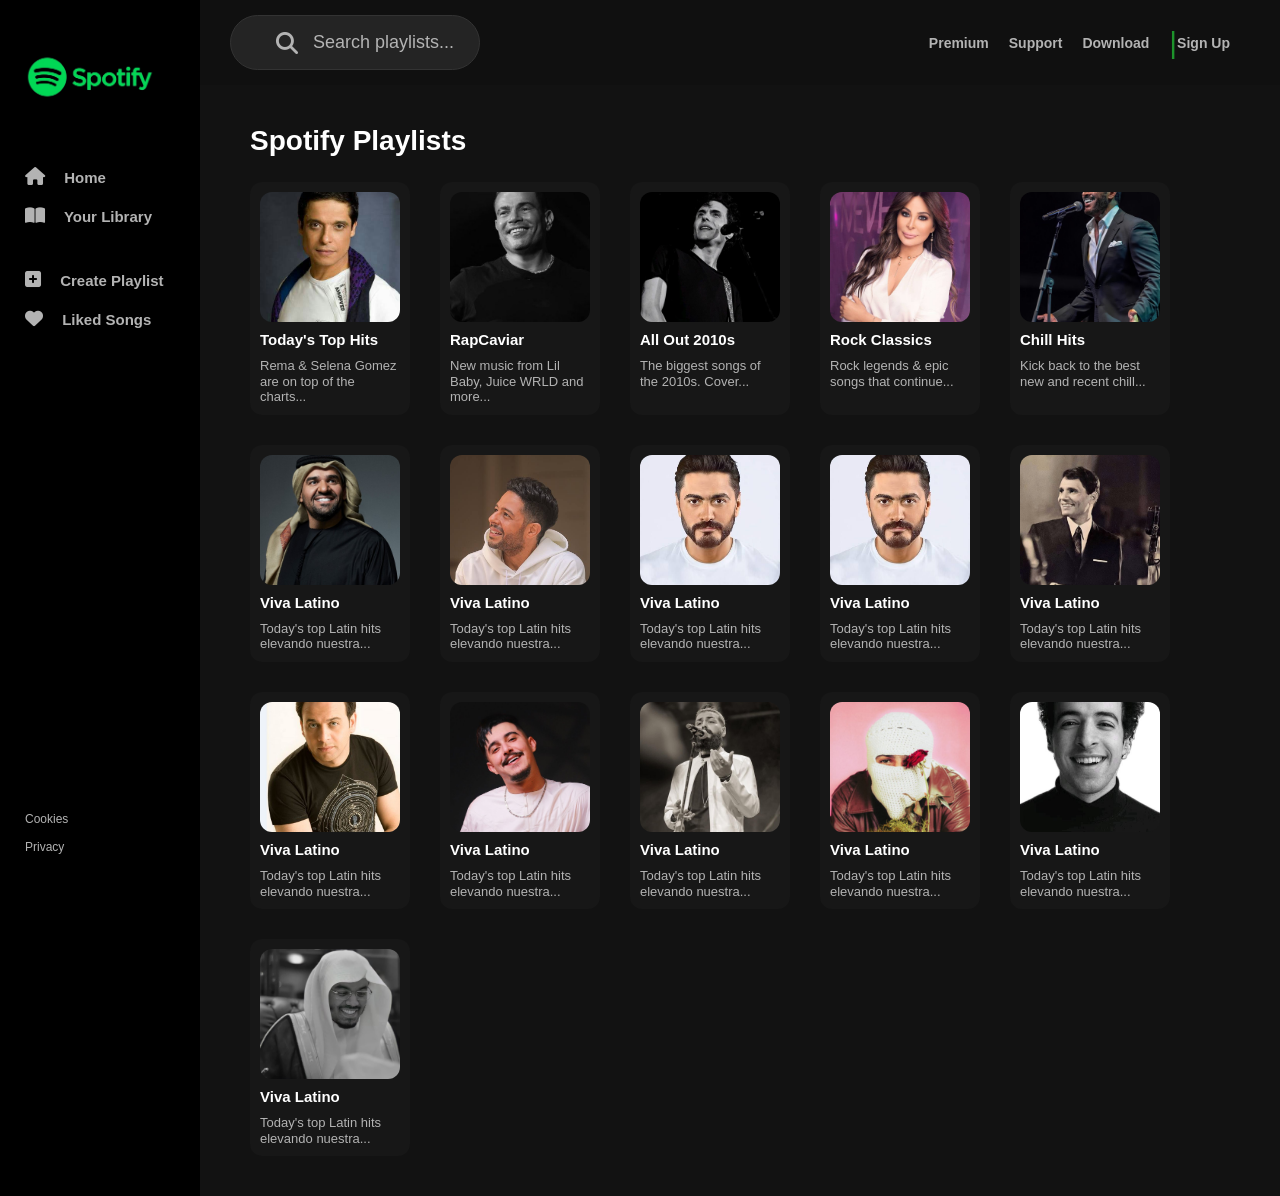
<file: index.html>
<!DOCTYPE html>
<html lang="en">
<head>
    <meta charset="UTF-8">
    <meta name="viewport" content="width=device-width, initial-scale=1.0">
    <title>Spotify</title>

    <link rel="stylesheet" href="style.css">

    <link rel="stylesheet" href="https://cdnjs.cloudflare.com/ajax/libs/font-awesome/6.5.2/css/all.min.css">
    <script src="scrip.js" defer></script>
</head>

<body>

     <!-- Menu Button -->
    <button class="menu-btn">
        <i class="fa-solid fa-bars"></i>
    </button>


    <!-- Sidebar -->
    <div class="sidebar">

        <!-- Logo -->
        <div class="logo">
            <a href="#">
                <img src="Images/logo.png" alt="Spotify Logo">
            </a>
        </div>
 
        <!-- Main Navigation -->
        <div class="navigation">
            <ul>
                <li>
                    <a href="#">
                        <i class="fa-solid fa-house"></i>
                        <span class="text">Home</span>
                    </a>
                </li>

            
                <li>
                    <a href="#">
                        <i class="fa-solid fa-book-open"></i>
                        <span class="text">Your Library</span>
                    </a>
                </li>
            </ul>
        </div>

        <!-- Playlist Navigation -->
        <div class="navigation">
            <ul>
                <li>
                    <a href="#">
                        <i class="fa-solid fa-square-plus"></i>
                        <span class="text">Create Playlist</span>
                    </a>
                </li>

                <li>
                    <a href="#">
                        <i class="fa-solid fa-heart"></i>
                        <span class="text">Liked Songs</span>
                    </a>
                </li>
            </ul>
        </div>

        <!-- Policies -->
        <div class="policies">
            <ul>
                <li>
                    <a href="#">Cookies</a>
                </li>

                <li>
                    <a href="#">Privacy</a>
                </li>
            </ul>
        </div>

    </div>

    <!-- Main Content -->
    <div class="main-container">



        <!-- Top Bar -->
        <div class="topbar">

         <div class="search-container">
    <div class="library-icon">  
    </div>
    <div class="divider"></div>
<i class="fa-solid fa-magnifying-glass search-icon"></i>
    <input
        type="text"
        id="searchInput"
        placeholder="Search playlists...">
</div>

   


            <div class="navbar">

                <ul>
                    <li>
                        <a href="premium.html">Premium</a>
                    </li>

                    <li>
                        <a href="#">Support</a>
                    </li>

                    <li>
                        <a href="#">Download</a>
                    </li>

                    <div class="divider">|</div>


                    <li>
                        <a href="signup.html">Sign Up</a>
                    </li>
                </ul>

                 
            </div>

        </div>


        <div class="spotify-playlists">

    <h2>Spotify Playlists</h2>
     <!-- بداية البلاي لسيت -->
    <div class="playlist-container">

        <!-- كل فنان منفصل -->
        <div class="playlist-card">
            
            <img src="Images/p1.jfif" alt="">
            <i class="fa-solid fa-play"></i>
            <h4>Today's Top Hits</h4>
            <p>Rema & Selena Gomez are on top of the charts...</p>
        </div>

        <div class="playlist-card">
            <img src="Images/p2.jfif" alt="">
            <i class="fa-solid fa-play"></i>
            <h4>RapCaviar</h4>
            <p>New music from Lil Baby, Juice WRLD and more...</p>
        </div>

        <div class="playlist-card">
            <img src="Images/p3.jfif" alt="">
            <i class="fa-solid fa-play"></i>
            <h4>All Out 2010s</h4>
            <p>The biggest songs of the 2010s. Cover...</p>
        </div>

        <div class="playlist-card">
            <img src="Images/p4.jfif" alt="">
            <i class="fa-solid fa-play"></i>
            <h4>Rock Classics</h4>
            <p>Rock legends & epic songs that continue...
        </div>

        <div class="playlist-card">
            <img src="Images/p5.jfif" alt="">
            <i class="fa-solid fa-play"></i>
            <h4>Chill Hits</h4>
            <p>Kick back to the best new and recent chill...</p>
        </div>

        <div class="playlist-card">
            <img src="Images/p6.jfif" alt="">
            <i class="fa-solid fa-play"></i>
            <h4>Viva Latino</h4>
            <p>Today's top Latin hits elevando nuestra...</p>
        </div>

        <div class="playlist-card">
            <img src="Images/p7.jfif" alt="">
            <i class="fa-solid fa-play"></i>
            <h4>Viva Latino</h4>
            <p>Today's top Latin hits elevando nuestra...
        </div>

        <div class="playlist-card">
            <img src="Images/p8.jfif" alt="">
            <i class="fa-solid fa-play"></i>
            <h4>Viva Latino</h4>
            <p>Today's top Latin hits elevando nuestra...</p>
        </div>

        <div class="playlist-card">
            <img src="Images/p8.jfif" alt="">
            <i class="fa-solid fa-play"></i>
            <h4>Viva Latino</h4>
            <p>Today's top Latin hits elevando nuestra...</p>
        </div>

        <div class="playlist-card">
            <img src="Images/p9.jfif" alt="">
            <i class="fa-solid fa-play"></i>
            <h4>Viva Latino</h4>
            <p>Today's top Latin hits elevando nuestra...</p>
        </div>

        <div class="playlist-card">
            <img src="Images/p10.jfif" alt="">
            <i class="fa-solid fa-play"></i>
            <h4>Viva Latino</h4>
            <p>Today's top Latin hits elevando nuestra...</p>
        </div>

        <div class="playlist-card">
            <img src="Images/p11.jfif" alt="">
            <i class="fa-solid fa-play"></i>
            <h4>Viva Latino</h4>
            <p>Today's top Latin hits elevando nuestra...</p>
        </div>

        <div class="playlist-card">
            <img src="Images/p12.jfif" alt="">
            <i class="fa-solid fa-play"></i>
            <h4>Viva Latino</h4>
            <p>Today's top Latin hits elevando nuestra...
        </div>

        <div class="playlist-card">
            <img src="Images/p13.jfif" alt="">
            <i class="fa-solid fa-play"></i>
            <h4>Viva Latino</h4>
            <p>Today's top Latin hits elevando nuestra...</p>
        </div>

        <div class="playlist-card">
            <img src="Images/p14.jfif" alt="">
            <i class="fa-solid fa-play"></i>
            <h4>Viva Latino</h4>
            <p>Today's top Latin hits elevando nuestra...</p>
        </div>

        <div class="playlist-card">
            <img src="Images/p15.jfif" alt="">
            <i class="fa-solid fa-play"></i>
            <h4>Viva Latino</h4>
            <p>Today's top Latin hits elevando nuestra...</p>
        </div>

    </div>

</div>




</body>

</html>
</file>
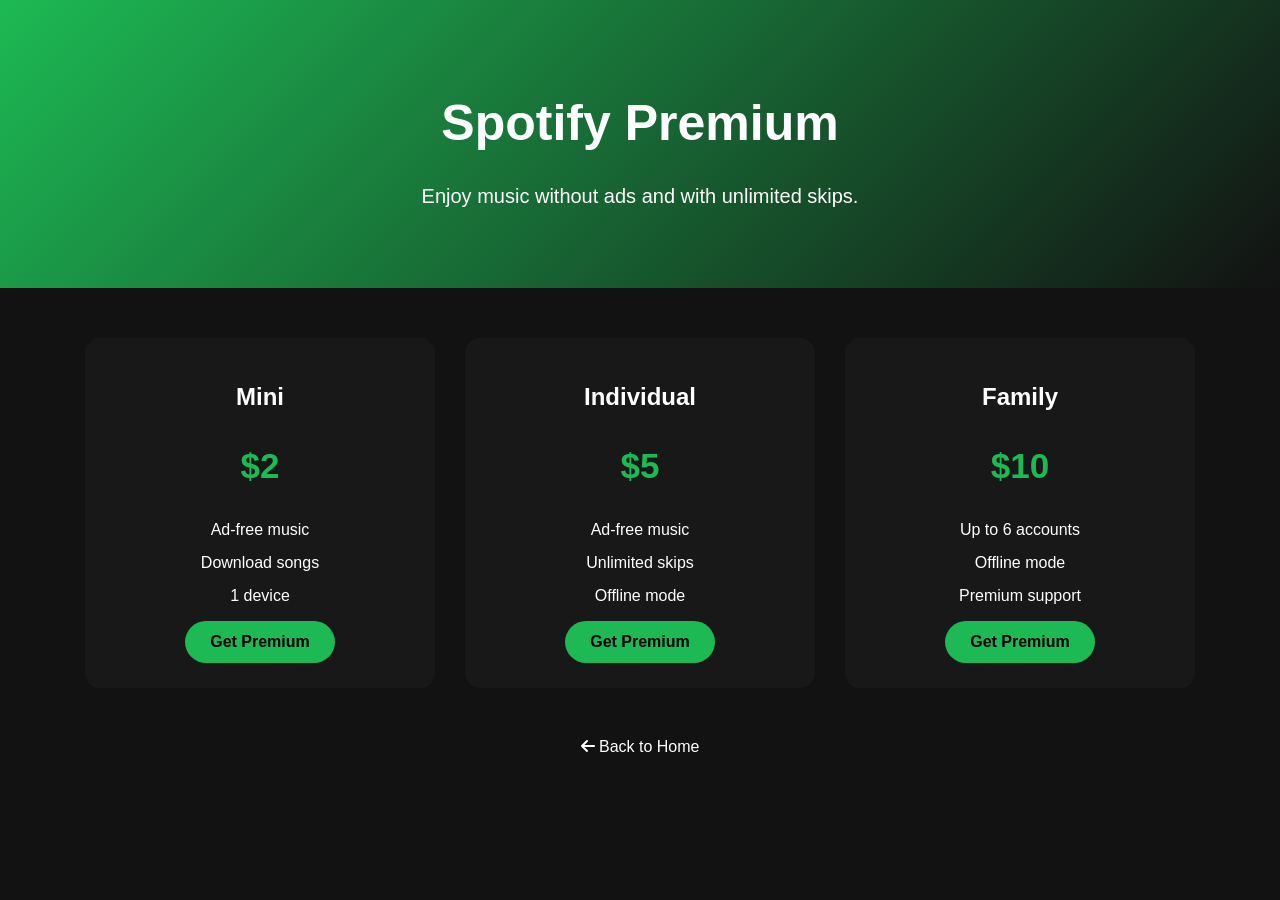
<file: premium.html>
<!DOCTYPE html>
<html lang="en">
<head>
<meta charset="UTF-8">
<meta name="viewport" content="width=device-width, initial-scale=1.0">
<title>Spotify Premium</title>

<link rel="stylesheet" href="https://cdnjs.cloudflare.com/ajax/libs/font-awesome/6.5.2/css/all.min.css">

<style>

body{
    margin:0;
    font-family:Arial,sans-serif;
    background:#121212;
    color:white;
}

.header{
    text-align:center;
    padding:60px 20px;
    background:linear-gradient(135deg,#1DB954,#121212);
}

.header h1{
    font-size:50px;
}

.header p{
    font-size:20px;
}

.plans{
    display:flex;
    justify-content:center;
    gap:30px;
    flex-wrap:wrap;
    margin:50px;
}

.card{
    background:#181818;
    width:300px;
    padding:25px;
    border-radius:15px;
    text-align:center;
    transition:.3s;
}

.card:hover{
    transform:translateY(-10px);
}

.price{
    color:#1DB954;
    font-size:35px;
    font-weight:bold;
}

.card ul{
    list-style:none;
    padding:0;
}

.card li{
    margin:15px 0;
}

.btn{
    display:inline-block;
    background:#1DB954;
    color:black;
    text-decoration:none;
    padding:12px 25px;
    border-radius:30px;
    font-weight:bold;
}

.btn:hover{
    background:#1ed760;
}

.back{
    text-align:center;
    margin:40px;
}

.back a{
    color:white;
    text-decoration:none;
}

</style>

</head>
<body>

<div class="header">
    <h1>Spotify Premium</h1>
    <p>Enjoy music without ads and with unlimited skips.</p>
</div>

<div class="plans">

    <div class="card">
        <h2>Mini</h2>
        <p class="price">$2</p>
        <ul>
            <li>Ad-free music</li>
            <li>Download songs</li>
            <li>1 device</li>
        </ul>
        <a href="#" class="btn">Get Premium</a>
    </div>

    <div class="card">
        <h2>Individual</h2>
        <p class="price">$5</p>
        <ul>
            <li>Ad-free music</li>
            <li>Unlimited skips</li>
            <li>Offline mode</li>
        </ul>
        <a href="#" class="btn">Get Premium</a>
    </div>

    <div class="card">
        <h2>Family</h2>
        <p class="price">$10</p>
        <ul>
            <li>Up to 6 accounts</li>
            <li>Offline mode</li>
            <li>Premium support</li>
        </ul>
        <a href="#" class="btn">Get Premium</a>
    </div>

</div>

<div class="back">
    <a href="index.html">
        <i class="fa-solid fa-arrow-left"></i>
        Back to Home
    </a>
</div>

</body>
</html>
</file>
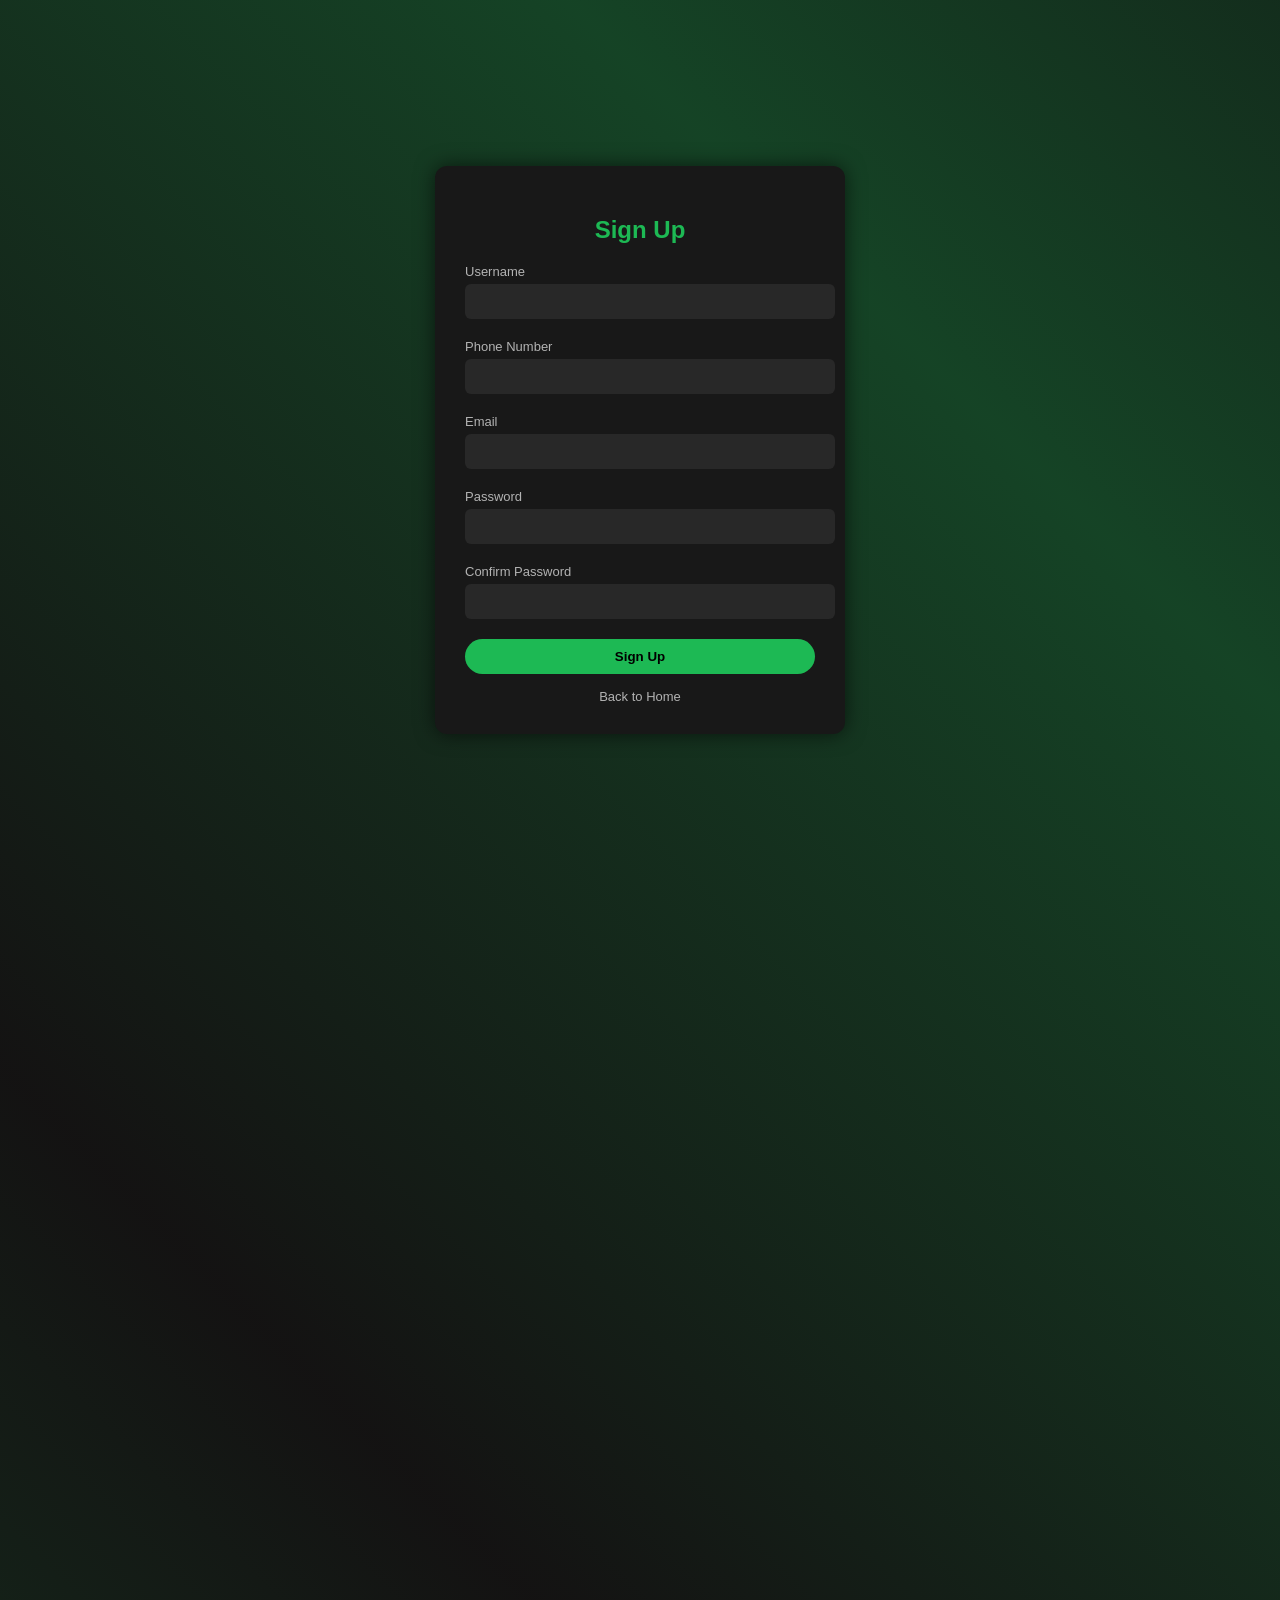
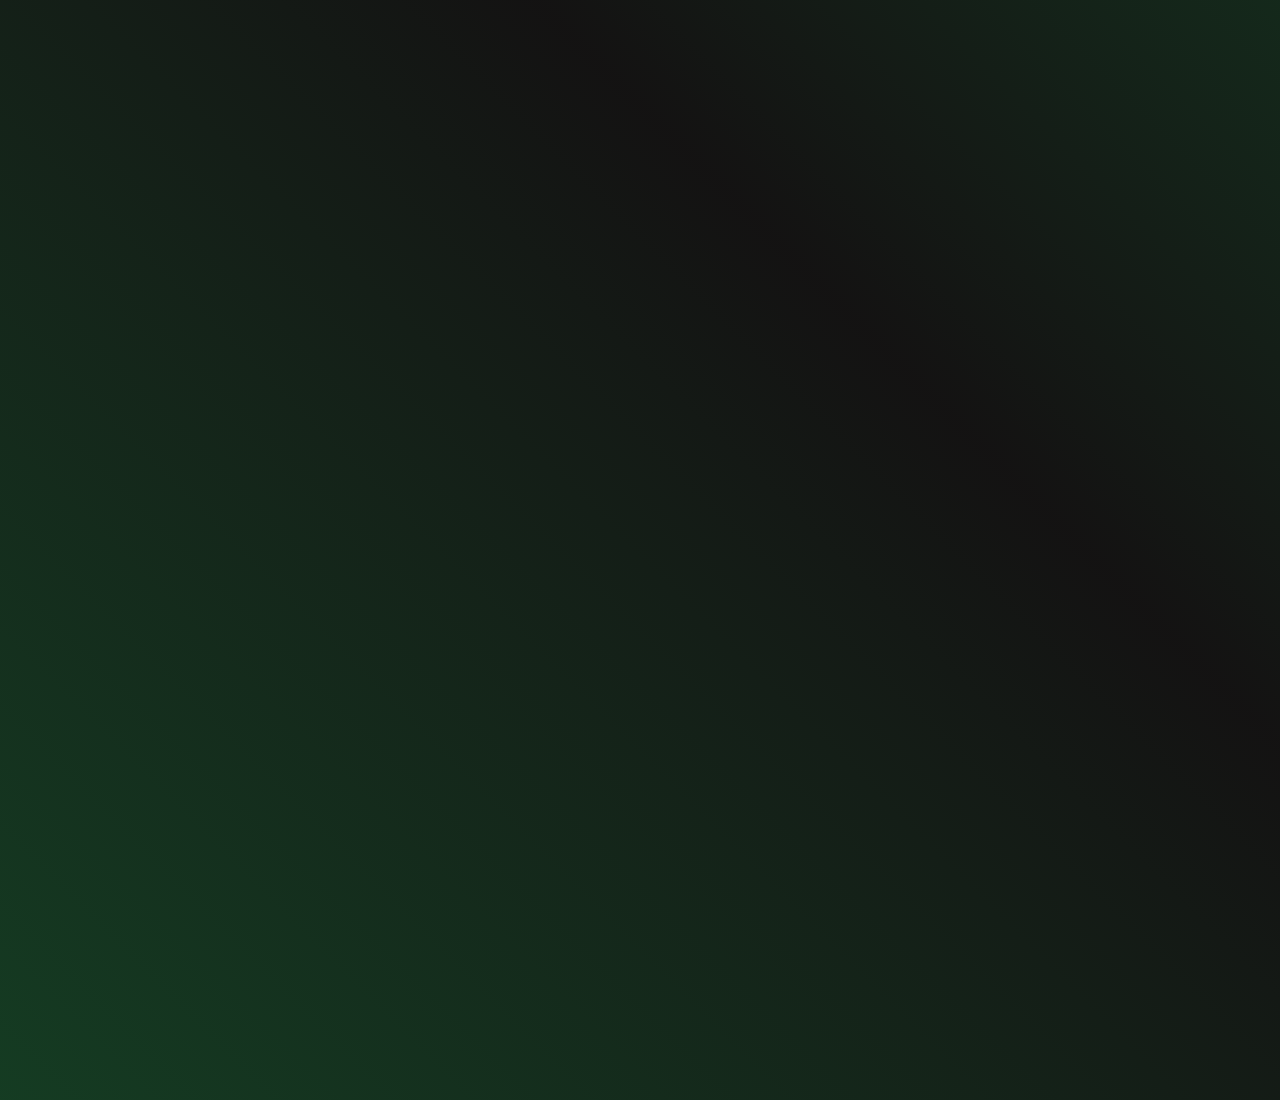
<file: signup.html>
<!DOCTYPE html>
<html lang="en">
<head>
    <meta charset="UTF-8">
    <meta name="viewport" content="width=device-width, initial-scale=1.0">
    <title>Sign Up</title>

    <style>
        body {
            margin: 0;
            font-family: Arial;
            height: 100vh;
            display: flex;
            justify-content: center;
            align-items: center;
            overflow: hidden;
            background: #121212;
            position: relative;
        }

        /* 🎬 Animated Spotify Background */
        body::before {
            content: "";
            position: absolute;
            top: 0;
            left: 0;
            width: 300%;
            height: 300%;
            background: linear-gradient(
                45deg,
                #1DB954,
                #191414,
                #1ed760,
                #0f0f0f,
                #1DB954
            );
            animation: moveBg 12s linear infinite;
            opacity: 0.25;
            z-index: 0;
        }

        @keyframes moveBg {
            0% { transform: translate(-25%, -25%) rotate(0deg); }
            100% { transform: translate(-25%, -25%) rotate(360deg); }
        }

        /* 📦 Form */
        .signup-container {
            background: #181818;
            padding: 30px;
            border-radius: 12px;
            width: 350px;
            box-shadow: 0 0 20px rgba(0,0,0,0.6);
            position: relative;
            z-index: 1;
        }

        h2 {
            text-align: center;
            color: #1DB954;
            margin-bottom: 20px;
        }

        label {
            font-size: 13px;
            margin-top: 10px;
            display: block;
            color: #b3b3b3;
        }

        input {
            width: 100%;
            padding: 10px;
            margin-top: 5px;
            margin-bottom: 10px;
            border: none;
            border-radius: 6px;
            background: #282828;
            color: white;
            outline: none;
        }

        input:focus {
            border: 1px solid #1DB954;
        }

        button {
            width: 100%;
            padding: 10px;
            background: #1DB954;
            border: none;
            border-radius: 25px;
            color: black;
            font-weight: bold;
            cursor: pointer;
            margin-top: 10px;
            transition: 0.3s;
        }

        button:hover {
            background: #1ed760;
        }

        a {
            display: block;
            text-align: center;
            margin-top: 15px;
            color: #b3b3b3;
            text-decoration: none;
            font-size: 13px;
        }

        a:hover {
            color: white;
        }
    </style>
</head>

<body>

<div class="signup-container">

    <h2>Sign Up</h2>

    <form id="signupForm">

        <label>Username</label>
        <input type="text" id="username" required>

        <label>Phone Number</label>
        <input type="tel" id="phone" required>

        <label>Email</label>
        <input type="email" id="email" required>

        <label>Password</label>
        <input type="password" id="password" required>

        <label>Confirm Password</label>
        <input type="password" id="confirmPassword" required>

        <button type="submit">Sign Up</button>
    </form>

    <a href="index.html">Back to Home</a>

</div>

<script>
const form = document.getElementById("signupForm");

form.addEventListener("submit", function(e) {
    e.preventDefault();

    const username = document.getElementById("username").value;
    const phone = document.getElementById("phone").value;
    const email = document.getElementById("email").value;
    const password = document.getElementById("password").value;
    const confirmPassword = document.getElementById("confirmPassword").value;

    // ❌ Check password match
    if(password !== confirmPassword){
        alert("Passwords do not match ❌");
        return;
    }

    // 📦 user object
    const user = {
        username,
        phone,
        email,
        password
    };

    // 💾 save in localStorage
    let users = JSON.parse(localStorage.getItem("users")) || [];

    // ❌ prevent duplicate email
    const exists = users.find(u => u.email === email);
    if(exists){
        alert("Email already exists ❌");
        return;
    }

    users.push(user);
    localStorage.setItem("users", JSON.stringify(users));

    alert("Account created successfully 🎉");

    // 🔁 redirect
    window.location.href = "index.html";
});
</script>

</body>
</html>
</file>
<file: style.css>
*{
    margin: 0;
    padding: 0;
    box-sizing: border-box;
    font-family: Arial, Helvetica, sans-serif;
}

body{
   background-color: #000;
    color: #fff;
}

/* Sidebar */

.sidebar{
    position: fixed;
    top: 0;
    left: 0;
    width: 200px;
    height: 100%;
    background-color: #000;
    padding: 25px;
}


.logo img{
    width: 130px;
}

/* Navigation */

.navigation{
    margin-top: 25px;
}

.navigation ul{
    list-style: none;
}

.navigation ul li{
    padding: 10px 0;
}

.navigation ul li a{
    color: #b3b3b3;
    text-decoration: none;
    font-size: 15px;
    font-weight: bold;
    transition: 0.3s;
}

.navigation ul li a:hover{
    color: #fff;
}

.navigation ul li a i{
    margin-right: 15px;
    font-size: 18px;
}

/* Policies */

.policies{
    position: absolute;
    bottom: 40px;
}

.policies ul{
    list-style: none;
}

.policies ul li{
    padding: 5px 0;
}

.policies ul li a{
    color: #b3b3b3;
    text-decoration: none;
    font-size: 12px;
}

.policies ul li a:hover{
    text-decoration: underline;
}

/* Main Content */

.main-container{
    margin-left: 200px;
    background-color: #121212;
    min-height: 100vh;
}

/* Topbar */

.topbar{
    display: flex;
    justify-content: space-between;
    align-items: center;
    background-color: #101010;
    padding: 15px 30px;
}

/* Arrows */

.prev-next-buttons button{
    width: 35px;
    height: 35px;
    border-radius: 50%;
    border: none;
    background-color: #090909;
    color: #fff;
    cursor: pointer;
    margin-right: 10px;
}

.prev-next-buttons button:hover{
    background-color: #222;
}

/* Navbar */

.navbar{
    display: flex;
    align-items: center;
    gap: 20px;
}

.navbar ul{
    list-style: none;
    display: flex;
    align-items: center;
}

.navbar ul li{
    margin-right: 20px;
}

.navbar ul li a{
    text-decoration: none;
    color: #b3b3b3;
    font-weight: bold;
    font-size: 14px;
}

.navbar ul li a:hover{
    color: #fff;
}

.divider{
    color: #1d932b;
    font-size: 30px;
}



.spotify-playlists{
    padding: 40px 50px;
}

.spotify-playlists h2{
    color: #fff;
    margin-bottom: 25px;
    font-size: 28px;
}

.playlist-container{
    display: flex;
    flex-wrap: wrap;
    gap: 30px;
    overflow: hidden;
}

.playlist-card{
    width: 160px;
    background-color: #3a3a3b21;
    padding: 10px;
    border-radius: 12px;
    cursor: pointer;
    transition: all 0.3s ease;
    position: relative;
}

.playlist-card:hover{
    background-color: #4ac96e91;
    transform: translateY(-5px);
}

.playlist-card img{
    width: 100%;
    height: 130px;
    object-fit: cover;
    border-radius: 12px;
}

/* زر التشغيل */
.playlist-card i{
    position: absolute;
    top: 105px;
    left: 50%;
    transform: translate(-50%, -50%);
    width: 50px;
    height: 50px;
    background-color: #1DB954;
    color: black;
    border-radius: 50%;
    display: flex;
    justify-content: center;
    align-items: center;
    font-size: 18px;
    opacity: 0;
    transition: all 0.3s ease;
}

.playlist-card:hover i{
    opacity: 1;
}

.playlist-card h4{
    color: white;
    margin-top: 5px;
    margin-bottom: 10px;
    font-size: 15px;
}

.playlist-card p{
    color: #b3b3b3;
    font-size: 13px;
    line-height: 1.2;
}




.menu-btn{
    position: fixed;
     top: 110px;
    left: 15px;
    z-index: 1000;
    background: #1DB954;
    color: white;
    border: none;
    border-radius: 8px;
    padding: 5px 10px;
    margin: 10px;
    font-size: 10px;
    cursor: pointer;
}



.login-box {
    width: 320px;
    background: rgba(24, 24, 24, 0.95);
    backdrop-filter: blur(10px);
    padding: 25px;
    border-radius: 12px;
    box-shadow: 0 0 25px rgba(0, 0, 0, 0.6);
    text-align: center;
    animation: popUp 0.3s ease-in-out;
}

/* Title */
.login-box h2 {
    color: #1DB954;
    margin-bottom: 20px;
    font-size: 24px;
}

/* Inputs */
.login-box input {
    width: 100%;
    padding: 12px;
    margin: 8px 0;
    border: none;
    border-radius: 8px;
    background: #282828;
    color: white;
    outline: none;
    transition: 0.3s;
}

.login-box input:focus {
    border: 1px solid #1DB954;
    background: #202020;
}

/* Buttons */
.login-box button {
    width: 100%;
    padding: 10px;
    margin-top: 10px;
    border: none;
    border-radius: 25px;
    font-weight: bold;
    cursor: pointer;
    transition: 0.3s;
}




.search-container {
    width: 100%;
    max-width: 250px;
    height: 55px;
    background: #242424;
    border-radius: 50px;
    display: flex;
    align-items: center;
    padding: 0 15px;
    gap: 15px;
    border: 1px solid #333;
    transition: 0.3s;
}

.search-container:hover {
    border-color: #777;
}

/* لما المستخدم يضغط داخل السيرش */
.search-container:focus-within {
    border-color: #1DB954;
    box-shadow: 0 0 8px rgba(29, 185, 84, 0.5);
}

.search-container input {
    flex: 1;
    background: transparent;
    border: none;
    outline: none;
    color: white;
    font-size: 18px;
}

.search-container input::placeholder {
    color: #b3b3b3;
}

.search-icon,
.library-icon {
    color: #b3b3b3;
    font-size: 22px;
    cursor: pointer;
    transition: 0.3s;
}

.search-icon:hover,
.library-icon:hover {
    color: white;
}



.search-results {
    position: absolute;
    top: 70px;
    width: 500px;
    background: #181818;
    border-radius: 10px;
    max-height: 300px;
    overflow-y: auto;
    display: none;
    z-index: 999;
}

.search-results div {
    padding: 12px;
    color: white;
    cursor: pointer;
}

.search-results div:hover {
    background: #282828;
}


.menu-btn{
    display: none;
}






/* =========================
   RESPONSIVE DESIGN
========================= */

.menu-btn{
    display: none;
}

/* Tablet */
@media (max-width:992px){

    .main-container{
        margin-left: 200px;
    }

    .spotify-playlists{
        padding: 25px;
    }

    .playlist-container{
        display: grid;
        grid-template-columns: repeat(auto-fill,minmax(160px,1fr));
        gap: 20px;
    }

    .search-container{
        width: 250px;
    }
}

/* Mobile */
@media (max-width:768px){

    /* Menu Button */
    .menu-btn{
        display: block;
        position: fixed;
        top: 15px;
        left: 15px;
        z-index: 2000;
    }

    /* Sidebar */
    .sidebar{
        left: -220px;
        width: 220px;
        z-index: 1500;
        transition: .3s;
    }

    .sidebar.active{
        left: 0;
    }

    /* Main */
    .main-container{
        margin-left: 0;
        width: 100%;
    }

    /* Topbar */
    .topbar{
        flex-direction: column;
        gap: 15px;
        padding: 15px;
        align-items: center;
    }

    .navbar{
        width: 100%;
        display: flex;
        flex-direction: column;
        gap: 15px;
    }

    .navbar ul{
        display: flex;
        flex-wrap: wrap;
        justify-content: center;
        gap: 10px;
    }

    .navbar ul li{
        margin: 0;
    }

    /* Search */
    .search-container{
        width: 100%;
        max-width: 320px;
        height: 45px;
    }

    .search-container input{
        font-size: 14px;
    }

    /* Login Button */
    .login-btn{
        width: 120px;
    }

    /* Playlists */
    .spotify-playlists{
        padding: 20px;
    }

    .spotify-playlists h2{
        font-size: 32px;
        text-align: center;
    }

    .playlist-container{
        display: grid;
        grid-template-columns: repeat(2,1fr);
        gap: 15px;
    }

    .playlist-card{
        width: 100%;
    }

    .playlist-card img{
        width: 100%;
        height: 140px;
        object-fit: cover;
    }

    .playlist-card h4{
        font-size: 16px;
    }

    .playlist-card p{
        font-size: 13px;
    }

    /* Login Modal */
    .login-box{
        width: 90%;
        max-width: 320px;
    }
}

/* Small Mobile */
@media (max-width:480px){

    .playlist-container{
        grid-template-columns: 1fr;
    }

    .search-container{
        max-width: 100%;
    }

    .spotify-playlists h2{
        font-size: 28px;
    }

    .topbar{
        padding-top: 60px;
    }
}
</file>
